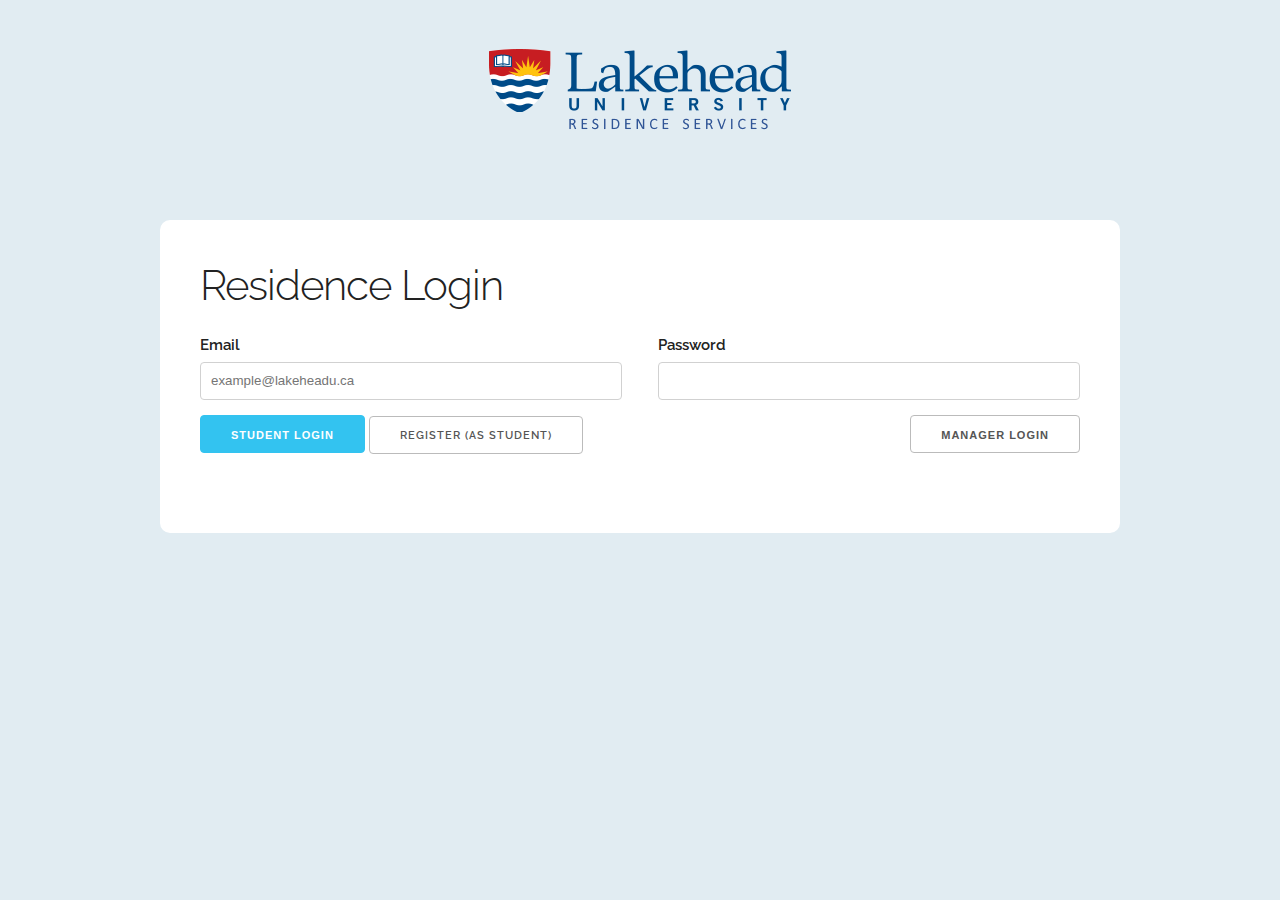
<file: index.html>
<!DOCTYPE html>
<html lang = "en">
<head>
    <meta charset = "utf-8">
    <title>Lakehead University Residence</title>
    <link rel="stylesheet" type="text/css" media="screen" href="css/stylesheet.css">
	<link href="https://fonts.googleapis.com/css?family=Raleway" rel="stylesheet"> 
</head>

<body>
	<div class = 'container nobg'>
		<center><img src = "css/logo.png"></img></center>
	</div>
	<div class = 'container' style = 'margin-top: 40px;'>
		<h2>Residence Login</h2>
		<form action="scripts/login.jsp">
		  <div class="row">
			<div class="six columns">
			  <label for="exampleEmailInput">Email</label>
			  <input class="u-full-width" placeholder="example@lakeheadu.ca" name="username" type="email">
			</div>
			<div class="six columns">
			  <label for="exampleRecipientInput">Password</label>
			  <input class="u-full-width" placeholder="" name="password" type="password">
			</div>
		  </div>
		  <input class = "button-primary" type="submit" name = "s_login" value="Student Login">
		  <input class = "u-pull-right" type="submit" name = "m_login" value="Manager Login">
		  <a class="button" href="register.html">Register (as student)</a>
		  
		</form>
	</div>
</body>
    
</html>
</file>
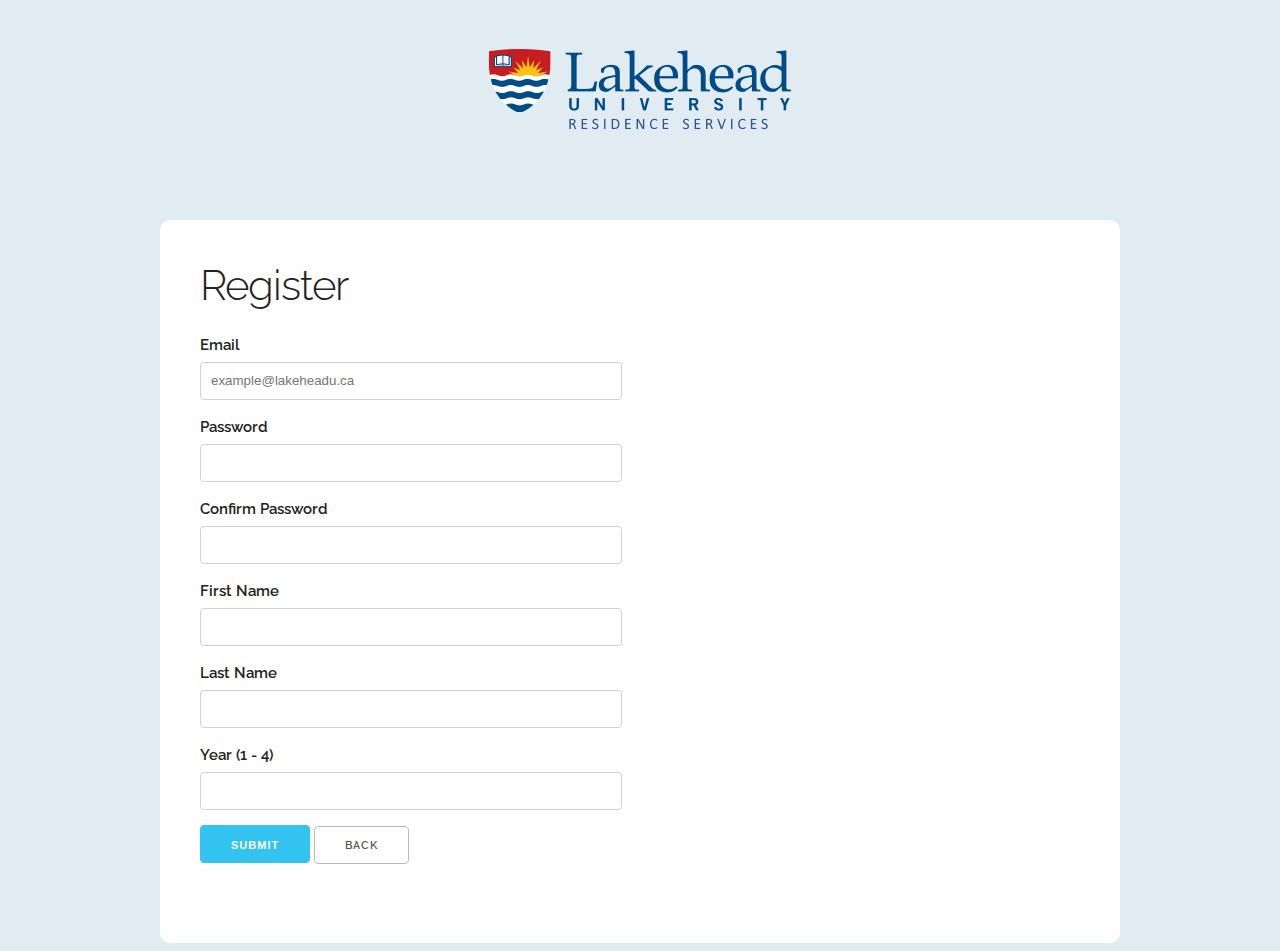
<file: register.html>
<!DOCTYPE html>
<html lang = "en">
<head>
    <meta charset = "utf-8">
    <title>Lakehead University Residence</title>
    <link rel="stylesheet" type="text/css" media="screen" href="css/stylesheet.css">
	<link href="https://fonts.googleapis.com/css?family=Raleway" rel="stylesheet"> 
    
    <script>
        var ycheck = function(){
            if (document.getElementById('year').value > 4 || document.getElementById('year').value <= 0){
                document.getElementById("ymessage").style.color = 'red';
                document.getElementById("ymessage").innerHTML = 'Year needs to be between 1 and 4';
            }
            else
                document.getElementById("ymessage").innerHTML = '';
        }
    </script>
    
    <script>
        var check = function() {
            if (document.getElementById('password').value ==
                document.getElementById('confirm_password').value) {
                document.getElementById('message').style.color = 'green';
                document.getElementById('message').innerHTML = 'Passwords are matching';
            } else {
                document.getElementById('message').style.color = 'red';
                document.getElementById('message').innerHTML = 'Passwords are not matching';
            }
        }
    </script>
    
    <script>
        var validateForm = function(){
            if (document.getElementById('password').value ==
                document.getElementById('confirm_password').value && document.getElementById('year').value <= 4 && document.getElementById('year').value > 0) {
                return true;
            } else {
                document.getElementById('cmessage').style.color = 'red';
                document.getElementById('cmessage').innerHTML = 'View Errors Above';
                return false;
            }
        }
    </script>
</head>

<body>
	<div class = 'container nobg'>
		<center><img src = "css/logo.png"></img></center>
	</div>
	<div class = 'container' style = 'margin-top: 40px;'>
		<h2>Register</h2>
		<form action="scripts/register_as_student.jsp" onsubmit="return validateForm()">
		  <div class="row">
			<div class="six columns">
			  <label for="exampleEmailInput">Email</label>
			  <input class="u-full-width" placeholder="example@lakeheadu.ca" name="email_address" type="email">
                
			  <label for="exampleRecipientInput">Password</label>
			  <input class="u-full-width" placeholder="" name="password" type="password" id = "password" onkeyup='check();'>
                
              <span id='message'></span>
              <label for="exampleRecipientInput">Confirm Password</label>
			  <input class="u-full-width" placeholder="" name="confirm_password" type="password" id = "confirm_password" onkeyup='check()'>
                
              <label for="exampleRecipientInput">First Name</label>
			  <input class="u-full-width" placeholder="" name="fname" type="text">
                
              <label for="exampleRecipientInput">Last Name</label>
			  <input class="u-full-width" placeholder="" name="lname" type="text">
                
              <span id="ymessage"></span>
              <label for="exampleRecipientInput">Year (1 - 4)</label>
              <input class="u-full-width" placeholder="" name="year" type="number" id = "year" onkeyup='ycheck()'>
              <span id='cmessage'></span>
              
			</div>
		  </div>
		  <input class = "button-primary" type="submit" name = "register" value="Submit">
          <a class="button" href="index.html">Back</a>
            
		  
		</form>
	</div>
</body>
    
</html>
</file>
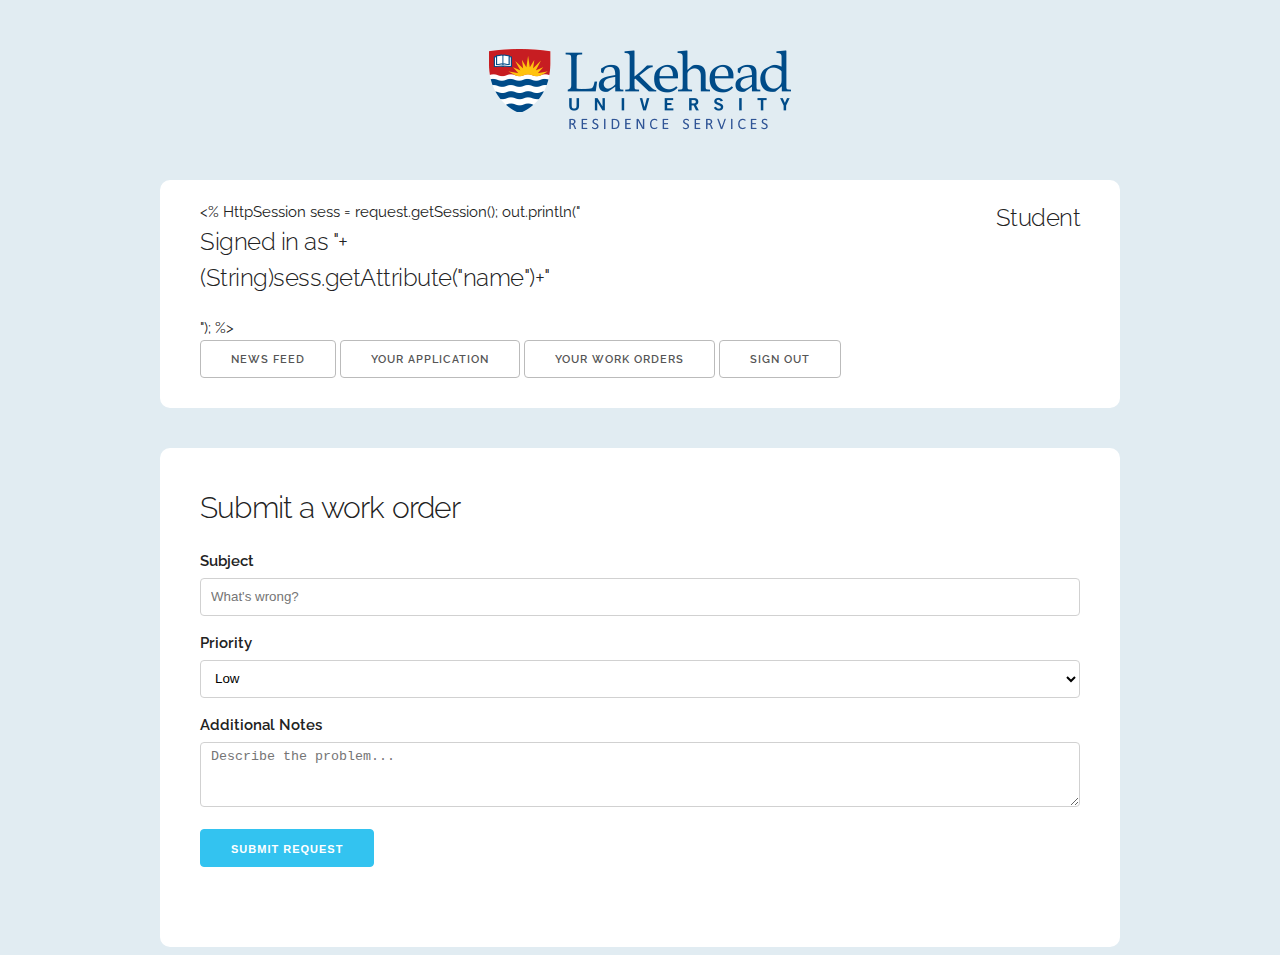
<file: pages/enterWorkOrder.html>
<!DOCTYPE html>
<html lang = "en">
<head>
    <meta charset = "utf-8">
    <title>Lakehead University Residence</title>
    <link rel="stylesheet" type="text/css" media="screen" href="../css/stylesheet.css">
	<link href="https://fonts.googleapis.com/css?family=Raleway" rel="stylesheet"> 
</head>

<body>

	<!--UNIVERSITY LOGO-->
	<div class = 'container nobg'>
		<center><img src = "../css/logo.png"></img></center>
	</div>

	<!--NAVIGATION BAR-->
	<div class = "container" style = "padding: 20px 40px 20px 40px">
		<div class = "row">
			<div class = "six columns">
				<% HttpSession sess = request.getSession(); out.println("<h5>Signed in as "+(String)sess.getAttribute("name")+"</h2>"); %>
			</div>
			<div class = "u-pull-right">
				<h5>Student</h5>
			</div>
		</div>
		<div class = "row">
			<div class = "twelve columns u-pull-right">
				<a href = "../pages/student.jsp" class = "button">News Feed</a>
				<a href = "../pages/viewApplications.jsp" class = "button">Your Application</a>
				<a href = "../pages/viewPendingWorkOrders.jsp" class = "button">Your Work Orders</a>
				<a href = "../index.html" class = "button">Sign out</a>
			</div>
		</div>
	</div>
	
	<!--MAIN PANEL WITH FORM-->
	<div class = "container" style = "margin-top: 40px;">
		<h4>Submit a work order</h4>
		<form action="../scripts/createWorkOrder.jsp>
			<div class="row">
				<div class="u-full-width">
					<label for="subject">Subject</label>
					<input class="u-full-width" placeholder="What's wrong?" id="subject" type="text" name = "subject">
					<label for="priority">Priority</label>
					<select class="u-full-width" id="priority" name="priority">
						<option>Low</option>
						<option>Normal</option>
						<option>High</option>
					</select>
					<label for="noteText">Additional Notes</label>
					<textarea class="u-full-width" placeholder="Describe the problem..." id="noteText" name="noteText"></textarea>
					<input class="button-primary" value="Submit request" type="submit">
				</div>
			</div>
		</form>
	</div>
	

</body>

</html>
</file>
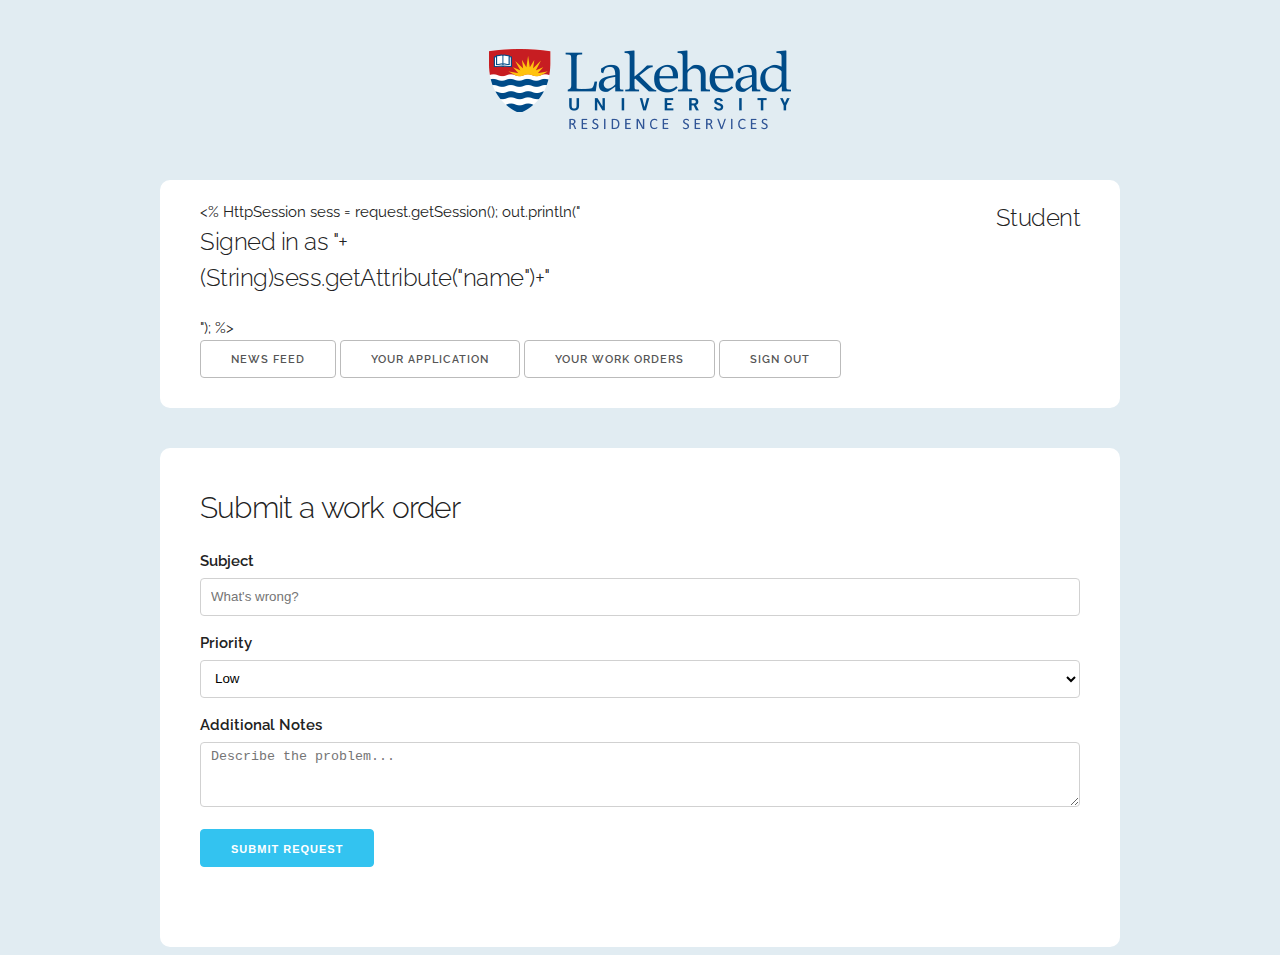
<file: student/newworkorder.html>
<!DOCTYPE html>
<html lang = "en">
<head>
    <meta charset = "utf-8">
    <title>Lakehead University Residence</title>
    <link rel="stylesheet" type="text/css" media="screen" href="../css/stylesheet.css">
	<link href="https://fonts.googleapis.com/css?family=Raleway" rel="stylesheet"> 
</head>

<body>

	<!--UNIVERSITY LOGO-->
	<div class = 'container nobg'>
		<center><img src = "../css/logo.png"></img></center>
	</div>

	<!--NAVIGATION BAR-->
	<div class = "container" style = "padding: 20px 40px 20px 40px">
		<div class = "row">
			<div class = "six columns">
				<% HttpSession sess = request.getSession(); out.println("<h5>Signed in as "+(String)sess.getAttribute("name")+"</h2>"); %>
			</div>
			<div class = "u-pull-right">
				<h5>Student</h5>
			</div>
		</div>
		<div class = "row">
			<div class = "twelve columns u-pull-right">
				<a href = "index.jsp" class = "button">News Feed</a>
				<a href = "applications.jsp" class = "button">Your Application</a>
				<a href = "workorders.jsp" class = "button">Your Work Orders</a>
				<a href = "../index.html" class = "button">Sign out</a>
			</div>
		</div>
	</div>
	
	<!--MAIN PANEL WITH FORM-->
	<div class = "container" style = "margin-top: 40px;">
		<h4>Submit a work order</h4>
		<form action="../scripts/submitWorkOrder.jsp">
			<div class="row">
				<div class="u-full-width">
					<label for="subject">Subject</label>
					<input class="u-full-width" placeholder="What's wrong?" id="subject" type="text" name = "subject">
					<label for="priority">Priority</label>
					<select class="u-full-width" id="priority" name="priority">
						<option>Low</option>
						<option>Normal</option>
						<option>High</option>
					</select>
					<label for="noteText">Additional Notes</label>
					<textarea class="u-full-width" placeholder="Describe the problem..." id="noteText" name="noteText"></textarea>
					<input class="button-primary" value="Submit request" type="submit">
				</div>
			</div>
		</form>
	</div>
	

</body>

</html>
</file>
<file: css/stylesheet.css>
/*
* Skeleton V2.0.4
* Copyright 2014, Dave Gamache
* www.getskeleton.com
* Free to use under the MIT license.
* http://www.opensource.org/licenses/mit-license.php
* 12/29/2014
*/


/* Table of contents
––––––––––––––––––––––––––––––––––––––––––––––––––
- Grid
- Base Styles
- Typography
- Links
- Buttons
- Forms
- Lists
- Code
- Tables
- Spacing
- Utilities
- Clearing
- Media Queries
*/

body {
	background-color: #e1ecf2;
}

/* Grid
–––––––––––––––––––––––––––––––––––––––––––––––––– */
.container {
  position: relative;
  width: 100%;
  max-width: 960px;
  margin: 0 auto;
  padding: 40px;
  box-sizing: border-box; 
  background-color: white;
  border-radius: 10px;
}
.column,
.columns {
  width: 100%;
  float: left;
  box-sizing: border-box; }

/* For devices larger than 400px */
@media (min-width: 400px) {
  .container {
    width: 85%;
    padding: 40px; }
}

/* For devices larger than 550px */
@media (min-width: 550px) {
  .container {
    width: 80%; }
  .column,
  .columns {
    margin-left: 4%; }
  .column:first-child,
  .columns:first-child {
    margin-left: 0; }

  .one.column,
  .one.columns                    { width: 4.66666666667%; }
  .two.columns                    { width: 13.3333333333%; }
  .three.columns                  { width: 22%;            }
  .four.columns                   { width: 30.6666666667%; }
  .five.columns                   { width: 39.3333333333%; }
  .six.columns                    { width: 48%;            }
  .seven.columns                  { width: 56.6666666667%; }
  .eight.columns                  { width: 65.3333333333%; }
  .nine.columns                   { width: 74.0%;          }
  .ten.columns                    { width: 82.6666666667%; }
  .eleven.columns                 { width: 91.3333333333%; }
  .twelve.columns                 { width: 100%; margin-left: 0; }

  .one-third.column               { width: 30.6666666667%; }
  .two-thirds.column              { width: 65.3333333333%; }

  .one-half.column                { width: 48%; }

  /* Offsets */
  .offset-by-one.column,
  .offset-by-one.columns          { margin-left: 8.66666666667%; }
  .offset-by-two.column,
  .offset-by-two.columns          { margin-left: 17.3333333333%; }
  .offset-by-three.column,
  .offset-by-three.columns        { margin-left: 26%;            }
  .offset-by-four.column,
  .offset-by-four.columns         { margin-left: 34.6666666667%; }
  .offset-by-five.column,
  .offset-by-five.columns         { margin-left: 43.3333333333%; }
  .offset-by-six.column,
  .offset-by-six.columns          { margin-left: 52%;            }
  .offset-by-seven.column,
  .offset-by-seven.columns        { margin-left: 60.6666666667%; }
  .offset-by-eight.column,
  .offset-by-eight.columns        { margin-left: 69.3333333333%; }
  .offset-by-nine.column,
  .offset-by-nine.columns         { margin-left: 78.0%;          }
  .offset-by-ten.column,
  .offset-by-ten.columns          { margin-left: 86.6666666667%; }
  .offset-by-eleven.column,
  .offset-by-eleven.columns       { margin-left: 95.3333333333%; }

  .offset-by-one-third.column,
  .offset-by-one-third.columns    { margin-left: 34.6666666667%; }
  .offset-by-two-thirds.column,
  .offset-by-two-thirds.columns   { margin-left: 69.3333333333%; }

  .offset-by-one-half.column,
  .offset-by-one-half.columns     { margin-left: 52%; }

}


/* Base Styles
–––––––––––––––––––––––––––––––––––––––––––––––––– */
/* NOTE
html is set to 62.5% so that all the REM measurements throughout Skeleton
are based on 10px sizing. So basically 1.5rem = 15px :) */
html {
  font-size: 62.5%; }
body {
  font-size: 1.5em; /* currently ems cause chrome bug misinterpreting rems on body element */
  line-height: 1.6;
  font-weight: 400;
  font-family: "Raleway", "HelveticaNeue", "Helvetica Neue", Helvetica, Arial, sans-serif;
  color: #222; }


/* Typography
–––––––––––––––––––––––––––––––––––––––––––––––––– */
h1, h2, h3, h4, h5, h6 {
  margin-top: 0;
  margin-bottom: 2rem;
  font-weight: 300; }
h1 { font-size: 4.0rem; line-height: 1.2;  letter-spacing: -.1rem;}
h2 { font-size: 3.6rem; line-height: 1.25; letter-spacing: -.1rem; }
h3 { font-size: 3.0rem; line-height: 1.3;  letter-spacing: -.1rem; }
h4 { font-size: 2.4rem; line-height: 1.35; letter-spacing: -.08rem; }
h5 { font-size: 1.8rem; line-height: 1.5;  letter-spacing: -.05rem; }
h6 { font-size: 1.5rem; line-height: 1.6;  letter-spacing: 0; }

/* Larger than phablet */
@media (min-width: 550px) {
  h1 { font-size: 5.0rem; }
  h2 { font-size: 4.2rem; }
  h3 { font-size: 3.6rem; }
  h4 { font-size: 3.0rem; }
  h5 { font-size: 2.4rem; }
  h6 { font-size: 1.5rem; }
}

p {
  margin-top: 0; }


/* Links
–––––––––––––––––––––––––––––––––––––––––––––––––– */
a {
  color: #1EAEDB; }
a:hover {
  color: #0FA0CE; }


/* Buttons
–––––––––––––––––––––––––––––––––––––––––––––––––– */
.button,
button,
input[type="submit"],
input[type="reset"],
input[type="button"] {
  display: inline-block;
  height: 38px;
  padding: 0 30px;
  color: #555;
  text-align: center;
  font-size: 11px;
  font-weight: 600;
  line-height: 38px;
  letter-spacing: .1rem;
  text-transform: uppercase;
  text-decoration: none;
  white-space: nowrap;
  background-color: transparent;
  border-radius: 4px;
  border: 1px solid #bbb;
  cursor: pointer;
  box-sizing: border-box; }
.button:hover,
button:hover,
input[type="submit"]:hover,
input[type="reset"]:hover,
input[type="button"]:hover,
.button:focus,
button:focus,
input[type="submit"]:focus,
input[type="reset"]:focus,
input[type="button"]:focus {
  color: #333;
  border-color: #888;
  outline: 0; }
.button.button-primary,
button.button-primary,
input[type="submit"].button-primary,
input[type="reset"].button-primary,
input[type="button"].button-primary {
  color: #FFF;
  background-color: #33C3F0;
  border-color: #33C3F0; }
.button.button-primary:hover,
button.button-primary:hover,
input[type="submit"].button-primary:hover,
input[type="reset"].button-primary:hover,
input[type="button"].button-primary:hover,
.button.button-primary:focus,
button.button-primary:focus,
input[type="submit"].button-primary:focus,
input[type="reset"].button-primary:focus,
input[type="button"].button-primary:focus {
  color: #FFF;
  background-color: #1EAEDB;
  border-color: #1EAEDB; }


/* Forms
–––––––––––––––––––––––––––––––––––––––––––––––––– */
input[type="email"],
input[type="number"],
input[type="search"],
input[type="text"],
input[type="tel"],
input[type="url"],
input[type="password"],
textarea,
select {
  height: 38px;
  padding: 6px 10px; /* The 6px vertically centers text on FF, ignored by Webkit */
  background-color: #fff;
  border: 1px solid #D1D1D1;
  border-radius: 4px;
  box-shadow: none;
  box-sizing: border-box; }
/* Removes awkward default styles on some inputs for iOS */
input[type="email"],
input[type="number"],
input[type="search"],
input[type="text"],
input[type="tel"],
input[type="url"],
input[type="password"],
textarea {
  -webkit-appearance: none;
     -moz-appearance: none;
          appearance: none; }
textarea {
  min-height: 65px;
  padding-top: 6px;
  padding-bottom: 6px; }
input[type="email"]:focus,
input[type="number"]:focus,
input[type="search"]:focus,
input[type="text"]:focus,
input[type="tel"]:focus,
input[type="url"]:focus,
input[type="password"]:focus,
textarea:focus,
select:focus {
  border: 1px solid #33C3F0;
  outline: 0; }
label,
legend {
  display: block;
  margin-bottom: .5rem;
  font-weight: 600; }
fieldset {
  padding: 0;
  border-width: 0; }
input[type="checkbox"],
input[type="radio"] {
  display: inline; }
label > .label-body {
  display: inline-block;
  margin-left: .5rem;
  font-weight: normal; }


/* Lists
–––––––––––––––––––––––––––––––––––––––––––––––––– */
ul {
  list-style: circle inside; }
ol {
  list-style: decimal inside; }
ol, ul {
  padding-left: 0;
  margin-top: 0; }
ul ul,
ul ol,
ol ol,
ol ul {
  margin: 1.5rem 0 1.5rem 3rem;
  font-size: 90%; }
li {
  margin-bottom: 1rem; }


/* Code
–––––––––––––––––––––––––––––––––––––––––––––––––– */
code {
  padding: .2rem .5rem;
  margin: 0 .2rem;
  font-size: 90%;
  white-space: nowrap;
  background: #F1F1F1;
  border: 1px solid #E1E1E1;
  border-radius: 4px; }
pre > code {
  display: block;
  padding: 1rem 1.5rem;
  white-space: pre; }


/* Tables
–––––––––––––––––––––––––––––––––––––––––––––––––– */
th,
td {
  padding: 12px 15px;
  text-align: left;
  border-bottom: 1px solid #E1E1E1; }
th:first-child,
td:first-child {
  padding-left: 0; }
th:last-child,
td:last-child {
  padding-right: 0; }


/* Spacing
–––––––––––––––––––––––––––––––––––––––––––––––––– */
button,
.button {
  margin-bottom: 1rem; }
input,
textarea,
select,
fieldset {
  margin-bottom: 1.5rem; }
pre,
blockquote,
dl,
figure,
table,
p,
ul,
ol,
form {
  margin-bottom: 2.5rem; }


/* Utilities
–––––––––––––––––––––––––––––––––––––––––––––––––– */
.u-full-width {
  width: 100%;
  box-sizing: border-box; }
.u-max-full-width {
  max-width: 100%;
  box-sizing: border-box; }
.u-pull-right {
  float: right; }
.u-pull-left {
  float: left; }


/* Misc
–––––––––––––––––––––––––––––––––––––––––––––––––– */
hr {
  margin-top: 3rem;
  margin-bottom: 3.5rem;
  border-width: 0;
  border-top: 1px solid #E1E1E1; }


/* Clearing
–––––––––––––––––––––––––––––––––––––––––––––––––– */

/* Self Clearing Goodness */
.container:after,
.row:after,
.u-cf {
  content: "";
  display: table;
  clear: both; }
.nobg {
	background-color: transparent;
}
.nopa {
	padding: 0px;
}

/* Media Queries
–––––––––––––––––––––––––––––––––––––––––––––––––– */
/*
Note: The best way to structure the use of media queries is to create the queries
near the relevant code. For example, if you wanted to change the styles for buttons
on small devices, paste the mobile query code up in the buttons section and style it
there.
*/


/* Larger than mobile */
@media (min-width: 400px) {}

/* Larger than phablet (also point when grid becomes active) */
@media (min-width: 550px) {}

/* Larger than tablet */
@media (min-width: 750px) {}

/* Larger than desktop */
@media (min-width: 1000px) {}

/* Larger than Desktop HD */
@media (min-width: 1200px) {}
</file>
